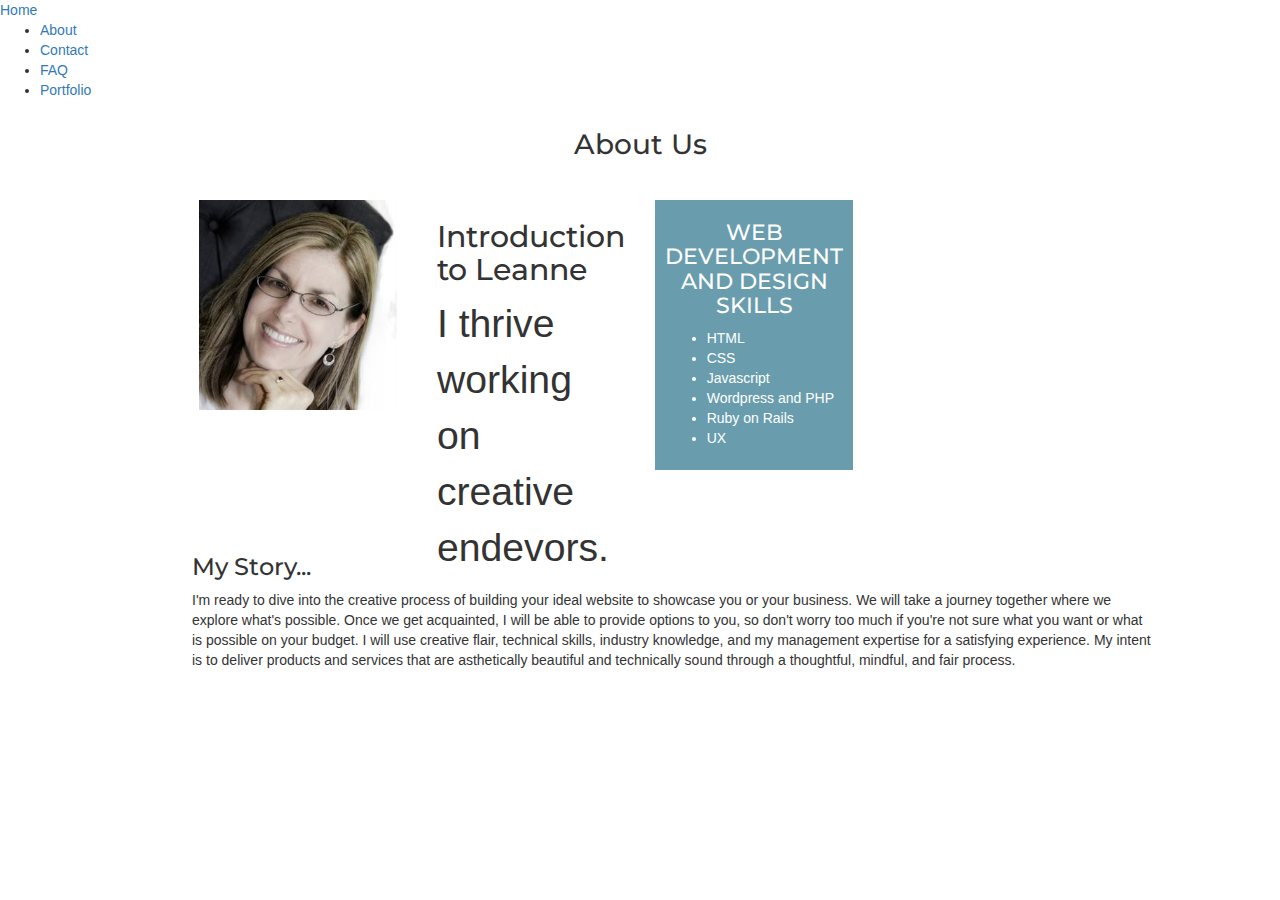
<file: about.html>
<!doctype <!DOCTYPE html>
<html lang="en">


<head>
	<meta charset="utf-8">

	<!-- the next line is for responsive websites. When you open some websites on the phone it auto
	displays the website zoomed all the way out. This metatag prevents that from happening. It keeps
	<i></i>nitial scale of website instead of simulating the size of a desktop screen -->
	<meta name="viewpoint" content="width=device-width, initial-scale=1">

	<title>Starpoint Designs</title>

	<!-- [if lt IE 9]>
		<script src="dist/html5shiv.js"></script>
	<![endif]-->


	<!-- Bootstrap core CSS -->
    <link rel="stylesheet" href="https://maxcdn.bootstrapcdn.com/bootstrap/3.3.5/css/bootstrap.min.css">


	<!-- Custom styles for this template go here -->
	<link rel="stylesheet" href="css/normalize.css">
    <link rel="stylesheet" href="css/styles.css">
    <link href='https://fonts.googleapis.com/css?family=Montserrat' rel='stylesheet' type='text/css'>

</head>


<body>

	<div class="nav">
        <a href="index.html">Home</a></li>  <!-- the href=# makes it link to itself -->
        <ul>
          <li><a href="#">About</a></li>   
          <li><a href="contact.html">Contact</a></li>   
          <li><a href="faq.html">FAQ</a></li>   
          <li><a href="portfolio.html">Portfolio</a></li> 
        </ul>

    </div><!-- /nav -->



	<div class="header">
		<h1> About Us</h1>
	</div><!-- end header -->


	<div class="container">
    	<div class="row" id="work">
			<div class="col-lg-3 col-xs-6"> 
				<div class="photo"> <img src="img/LeannePix.png" class="img-responsive"> 
				</div>
			</div>

			<div class="col-lg-3 col-xs-6"> 
				<div class="intro column"> 
					<h2>Introduction to Leanne</h2>
		 			<p>I thrive working on creative endevors.</p>
		 		</div>
		 	</div>

			<div class="col-lg-3 col-xs-6"> 
				<div class="skills column"> 
					<h3>Web Development and Design Skills</h3>
		 			<ul id="skill-list">
		 				<li> HTML
		 				<li> CSS
		 				<li> Javascript
		 				<li> Wordpress and PHP
		 				<li> Ruby on Rails
		 				<li> UX
		 			</ul>
		 	 	</div>
		 	</div>
		</div>
	</div>

	<div class="main-text">
		<h3> My Story...</h3>
		<p> I'm ready to dive into the creative process of building your ideal website to showcase you or your business. We will take a journey together where we explore what's possible. Once we get acquainted, I will be able to provide options to you, so don't worry too much if you're not sure what you want or what is possible on your budget. I will use creative flair, technical skills, industry knowledge, and my management expertise for a satisfying experience. My intent is to deliver products and services that are asthetically beautiful and technically sound through a thoughtful, mindful, and fair process. 
		</p>
	</div><!-- end main text -->



<!--
	<div class="container">

		<div class="image column">
			
			<div class="photo">
				<img src="img/LeannePix.png" alt="Leanne">
			</div>

		</div>

		<div class="intro column">
		 	<h2>Introduction to Leanne</h2>
		 	<p>I thrive working on creative endevors.</p>
		</div>

		<div class="skills column">
		 	<h3>Web Development and Design Skills</h3>
		 	<ul id="skill-list">
		 		<li> HTML
		 		<li> CSS
		 		<li> Javascript
		 		<li> Wordpress and PHP
		 		<li> Ruby on Rails
		 		<li> UX
		 	</ul>
		</div>

		-->

		

	</div><!-- end container -->

	<script src="https://ajax.googleapis.com/ajax/libs/jquery/1.11.3/jquery.min.js"></script>
	<script src="https://maxcdn.bootstrapcdn.com/bootstrap/3.3.5/js/bootstrap.min.js"></script>
</body>
</html>
</file>
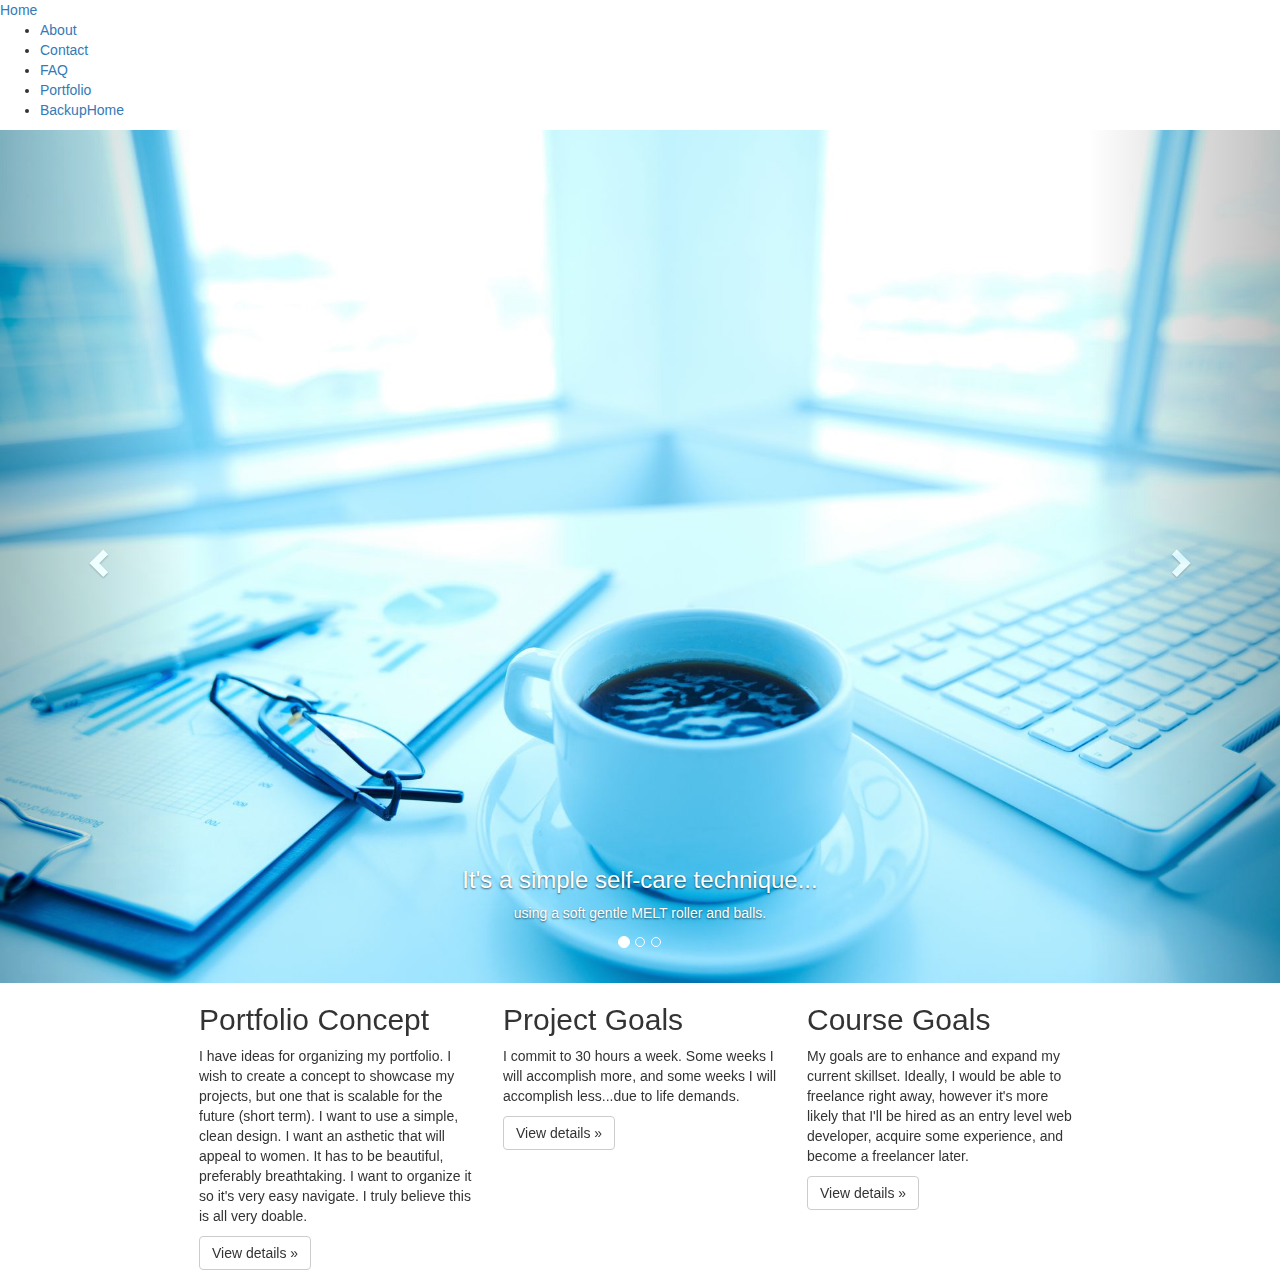
<file: bkindex.html>
<!DOCTYPE html>
<html lang="en">
  <head>
    <meta charset="utf-8">
    <meta http-equiv="X-UA-Compatible" content="IE=edge">
    <meta name="viewport" content="width=device-width, initial-scale=1">
    <!-- The above 3 meta tags *must* come first in the head; any other head content must come *after* these tags -->

    <title>Hello World!</title>

    <!-- Bootstrap core CSS -->
    <link rel="stylesheet" href="https://maxcdn.bootstrapcdn.com/bootstrap/3.3.5/css/bootstrap.min.css">

    <!-- Custom styles for this template go here -->
    <link rel="stylesheet" href="css/styles.css">

    <!-- HTML5 shim and Respond.js for IE8 support of HTML5 elements and media queries -->
    <!--[if lt IE 9]>
      <script src="https://oss.maxcdn.com/html5shiv/3.7.2/html5shiv.min.js"></script>
      <script src="https://oss.maxcdn.com/respond/1.4.2/respond.min.js"></script>
    <![endif]-->
  </head>

  <body>

    <!-- Main jumbotron for a primary marketing message or call to action -->
    <div class="nav">
        <a href="#">Home</a></li>  <!-- the href=# makes it link to itself -->
        <ul>
          <li><a href="about.html">About</a></li>   
          <li><a href="contact.html">Contact</a></li>  
          <li><a href="faq.html">FAQ</a></li> 
          <li><a href="portfolio.html">Portfolio</a></li> 
          <li><a href="bkindex.html">BackupHome</a></li> 

        </ul>

    </div><!-- /nav -->    




      <!--  
    <div class="jumbotron">
      <div class="container">
        <h1>Leanne Hardesty</h1>
        <p><strong>I'm a Software Support Specialist, Web Developer, and Project Manager from Southern California.</strong></p>

        <p>I thrive in the creative process of solving problems through software.

            When I'm not bringing beautiful things into existance, you'll find me teaching classes, exercising, or eating veggies straight out of my garden. </p>

      </div>  

      <div class="container">

          

        <p><a href="https://google.com">Learn more </a> </p>
        

      </div>
    </div>  

    -->

    <div class="container-fluid">
        <div id="carousel-example-generic" class="carousel slide" data-ride="carousel">
           
          <ol class="carousel-indicators">
            <li data-target="#carousel-example-generic" data-slide-to="0" class="active"></li>
            <li data-target="#carousel-example-generic" data-slide-to="1"></li>
            <li data-target="#carousel-example-generic" data-slide-to="2"></li>
          </ol>

           
          <div class="carousel-inner" role="listbox">
            <div class="item active">
              
              <div class="carousel-image"> <img src="img/OfficeScene4_reduced1940.jpg" alt="Woman"> </div>
              <div class="carousel-caption">

                <h3>It's a simple self-care technique...</h3>
                <p>using a soft gentle MELT roller and balls.</p>

              </div>
            </div>
            <div class="item">
              <div class="carousel-image"><img src="img/HighKeyCosmos3.jpg" alt="Serene"></div>
              <div class="carousel-caption">
                <h3>It takes only 10 minutes a day, 3 times a week...</h3>
                <p>You get in, then you get out.</p>
              </div>
            </div>
            <div class="item">
              <div class="carousel-image"><img src="img/OfficeScene3_reduced1940.jpg" alt="Couple"></div>
              <div class="carousel-caption">
                <h3>It makes your body stable and pain-free.</h3>
                <p>It's so easy, you're going to love it!</p>
              </div>
            </div>
          </div>

           
          <a class="left carousel-control" href="#carousel-example-generic" role="button" data-slide="prev">
            <span class="glyphicon glyphicon-chevron-left" aria-hidden="true"></span>
            <span class="sr-only">Previous</span>
          </a>
          <a class="right carousel-control" href="#carousel-example-generic" role="button" data-slide="next">
            <span class="glyphicon glyphicon-chevron-right" aria-hidden="true"></span>
            <span class="sr-only">Next</span>
          </a>
        </div>

    </div>  







    <div class="container">
      <!-- Example row of columns -->
      <div class="row">
        <div class="col-md-4">
          <h2>Portfolio Concept</h2>
          <p>I have ideas for organizing my portfolio. I wish to create a concept to showcase my projects, but one that is scalable for the future (short term).  I want to use a simple, clean design. I want an asthetic that will appeal to women. It has to be beautiful, preferably breathtaking. I want to organize it so it's very easy navigate.  I truly believe this is all very doable. </p>
          <p><a class="btn btn-default" href="#" role="button">View details &raquo;</a></p>
        </div><!-- /col -->
        <div class="col-md-4">
          <h2>Project Goals</h2>
          <p>I commit to 30 hours a week. Some weeks I will accomplish more, and some weeks I will accomplish less...due to life demands. </p>
          <p><a class="btn btn-default" href="#" role="button">View details &raquo;</a></p>
        </div><!-- /col -->
        <div class="col-md-4">
          <h2>Course Goals</h2>
          <p>My goals are to enhance and expand my current skillset. Ideally, I would be able to freelance right away, however it's more likely that I'll be hired as an entry level web developer, acquire some experience, and become a freelancer later.</p>
          <p><a class="btn btn-default" href="#" role="button">View details &raquo;</a></p>
        </div><!-- /col -->
      </div><!-- /row -->
    </div> <!-- /container -->

   


    <!-- ============================= -->
    <!-- All your JavaScript comes now -->
    <!-- ============================= -->
    <script src="https://ajax.googleapis.com/ajax/libs/jquery/1.11.3/jquery.min.js"></script>
    <!-- Bootstrap core JS -->

    <script src="https://maxcdn.bootstrapcdn.com/bootstrap/3.3.5/js/bootstrap.min.js"></script>

    <!-- Can place script tags with JavaScript files here -->

  </body>
</html>
</file>
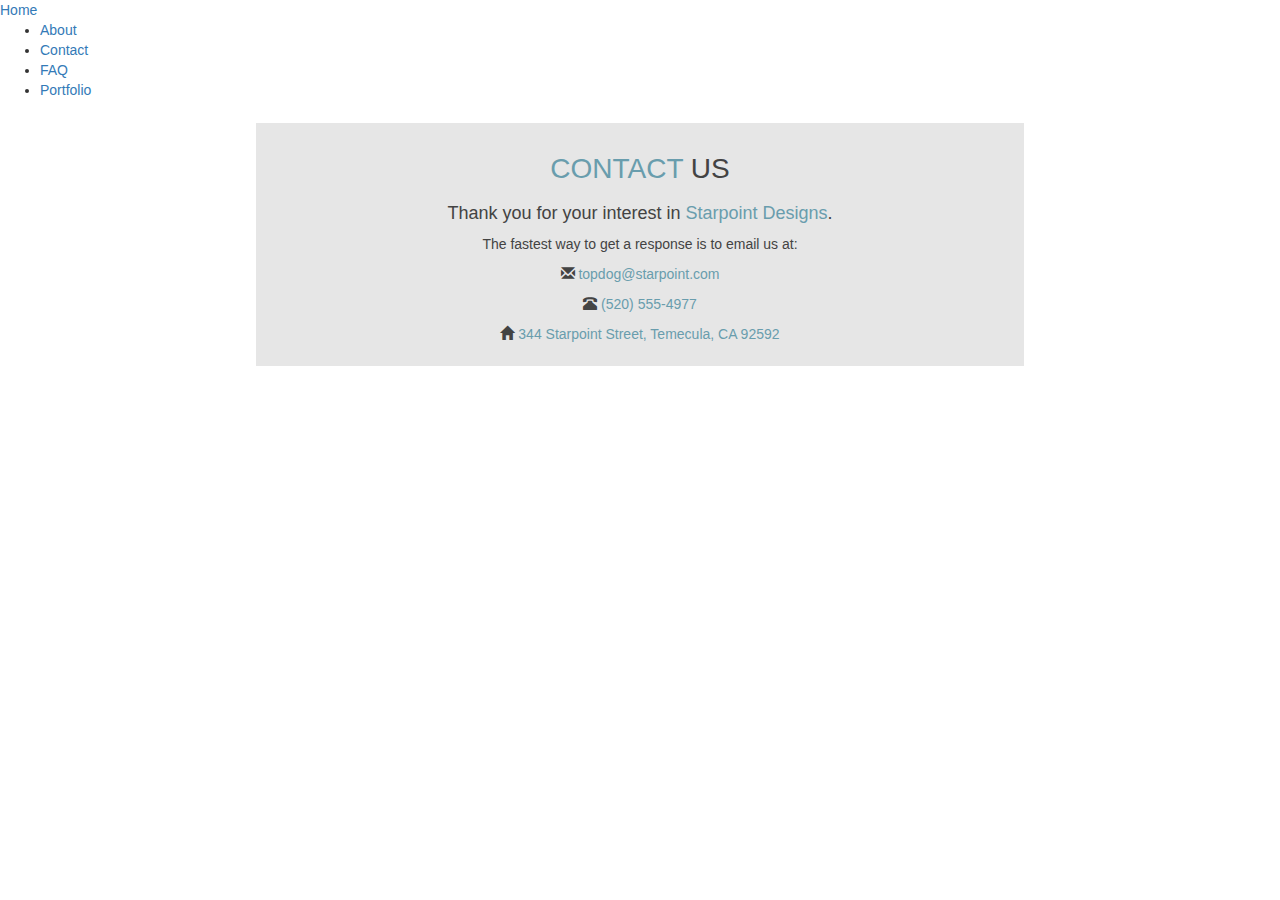
<file: contact.html>
<!doctype <!DOCTYPE html>
<html lang="en">


<head>
	<meta charset="utf-8">

	<!-- the next line is for responsive websites. When you open some websites on the phone it auto
	displays the website zoomed all the way out. This metatag prevents that from happening. It keeps
	<i></i>nitial scale of website instead of simulating the size of a desktop screen -->
	<meta name="viewpoint" content="width=device-width, initial-scale=1">

	<title>Starpoint Designs</title>



	<!-- [if lt IE 9]>
		<script src="dist/html5shiv.js"></script>
	<![endif]-->

	<!-- Bootstrap core CSS -->
    <link rel="stylesheet" href="https://maxcdn.bootstrapcdn.com/bootstrap/3.3.5/css/bootstrap.min.css">

	<!-- Custom styles for this template go here -->
	<link rel="stylesheet" href="css/normalize.css">
    <link rel="stylesheet" href="css/styles.css">
    <!-- <link href='https://fonts.googleapis.com/css?family=Montserrat' rel='stylesheet' type='text/css'> -->

</head>




<body>

	

    <div class="nav">
        <a href="index.html">Home</a></li>  <!-- the href=# makes it link to itself -->
        <ul>
          <li><a href="about.html">About</a></li>   
          <li><a href="#">Contact</a></li>   
          <li><a href="faq.html">FAQ</a></li> 
          <li><a href="portfolio.html">Portfolio</a></li> 
        </ul>
    </div><!-- /nav -->





	<div class="landing">
		<h1>
			<span style="color:#699dad">CONTACT</span>
			<span style="color:#434343">US</span>
		</h1>
  
	    <h4>Thank you for your interest in
			<span style="color:#699dad">Starpoint Designs</span>.</h4>
			<p>The fastest way to get a response is to email us at: </p>
			 <p><span class="glyphicon glyphicon-envelope"></span> 
			 <span style="color:#699dad">topdog@starpoint.com</span></p>
			<p><span class="glyphicon glyphicon-phone-alt"></span>
		    <span style="color:#699dad">(520) 555-4977</span></p>
		    <p><span class="glyphicon glyphicon-home"></span>
			<span style="color:#699dad">344 Starpoint Street, Temecula, CA 92592</span></p>
	</div>


	<script src="https://ajax.googleapis.com/ajax/libs/jquery/1.11.3/jquery.min.js"></script>
	<script src="https://maxcdn.bootstrapcdn.com/bootstrap/3.3.5/js/bootstrap.min.js"></script>
</body>
</html>
</file>
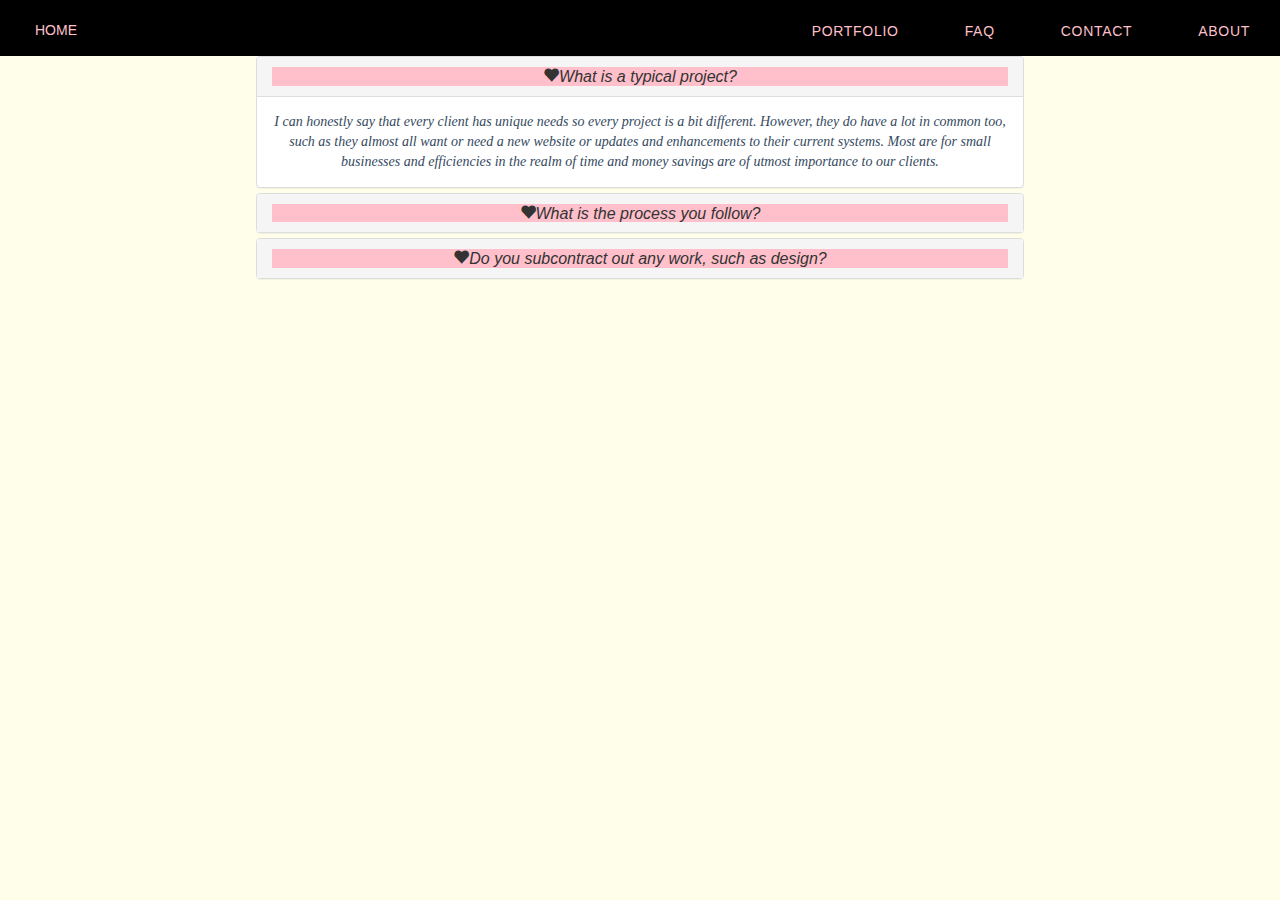
<file: faq.html>
<!doctype <!DOCTYPE html>
<html lang="en">


<head>
	<meta charset="utf-8">

	<!-- the next line is for responsive websites. When you open some websites on the phone it auto
	displays the website zoomed all the way out. This metatag prevents that from happening. It keeps
	<i></i>nitial scale of website instead of simulating the size of a desktop screen -->
	<meta name="viewpoint" content="width=device-width, initial-scale=1">

	<title>Starpoint Designs</title>



	<!-- [if lt IE 9]>
		<script src="dist/html5shiv.js"></script>
	<![endif]-->

	<!-- Bootstrap core CSS -->
    <link rel="stylesheet" href="https://maxcdn.bootstrapcdn.com/bootstrap/3.3.5/css/bootstrap.min.css">

	<!-- Custom styles for this template go here -->
	<link rel="stylesheet" href="css/normalize.css">
    <link rel="stylesheet" href="css/styles.css">
    <link rel="stylesheet" href="css/styles_faq.css">
    <!-- <link href='https://fonts.googleapis.com/css?family=Montserrat' rel='stylesheet' type='text/css'> -->

</head>




<body>

	<div class="nav">
        <a href="index.html">Home</a></li>  <!-- the href=# makes it link to itself -->
        <ul>
          <li><a href="about.html">About</a></li>   
          <li><a href="contact.html">Contact</a></li>   
          <li><a href="#">FAQ</a></li> 
          <li><a href="portfolio.html">Portfolio</a></li> 
        </ul>
    </div><!-- /nav -->


	<div class="FAQ_questions">
		<div class="panel-group" id="accordion">
  			<div class="panel panel-default">
    			<div class="panel-heading">
      				<h4 class="panel-title">
        				<a data-toggle="collapse" data-parent="#accordion" href="#collapseOne">
        					<span class="glyphicon glyphicon-heart"></span>What is a typical project?</a>
          				</a>
      				</h4>
    			</div>
    			<div id="collapseOne" class="panel-collapse collapse in">
      				<div class="panel-body">
        			I can honestly say that every client has unique needs so every project is a bit different. However, they do have a lot in common too, such as they almost all want or need a new website or updates and enhancements to their current systems. Most are for small businesses and efficiencies in the realm of time and money savings are of utmost importance to our clients.
      				</div>
    			</div>
  			</div>

  			<div class="panel panel-default">
    			<div class="panel-heading">
      				<h4 class="panel-title">
        				<a data-toggle="collapse" data-parent="#accordion" href="#collapseTwo">
        				<span class="glyphicon glyphicon-heart"></span>What is the process you follow?</a>
          				</a>
      				</h4>
    			</div>
    			<div id="collapseTwo" class="panel-collapse collapse">
      				<div class="panel-body">
        				There is an initial correspondance where I send out information so that the prospect can understand the process, the scope of work, the terms, and types of websites I develop. Then, there is an initial meeting, either in-person or via Skype where we get to know one another and talk about their business objectives. My intention is to understand what problems they need to solve. I tell them about the possibilities. Once they formally engage with me, we establish a timeline and the project begins. There is a time of discovery where we delve into their specific problems and requirements. A stage of iterative development follows along with procurement of any required hardware or hosting services. Testing the system is also an iterative process that occurs almost simultaneously. Once a module is tested, it is implemented on the staging server. When all modules are ready, the staging server becomes a site for a system test. Several cycles of testing occur before the final production-ready system is prepared and implemented.
      				</div>
    			</div>
  			</div>
  			<div class="panel panel-default">
    			<div class="panel-heading">
      				<h4 class="panel-title">
        				<a data-toggle="collapse" data-parent="#accordion" href="#collapseThree">
        					<span class="glyphicon glyphicon-heart"></span>Do you subcontract out any work, such as design?</a>
          				</a>
      				</h4>
    			</div>
    			<div id="collapseThree" class="panel-collapse collapse">
      				<div class="panel-body">
        				We handle all work in-house, although at our busiest times of the year we sometimes bring in trusted independent contractors, whom we work with frequently, to meet staffing needs.
      				</div>
    			</div>
  			</div>
		</div>
	</div>

	<script src="https://ajax.googleapis.com/ajax/libs/jquery/1.11.3/jquery.min.js"></script>
	<script src="https://maxcdn.bootstrapcdn.com/bootstrap/3.3.5/js/bootstrap.min.js"></script>
</body>
</html>
</file>
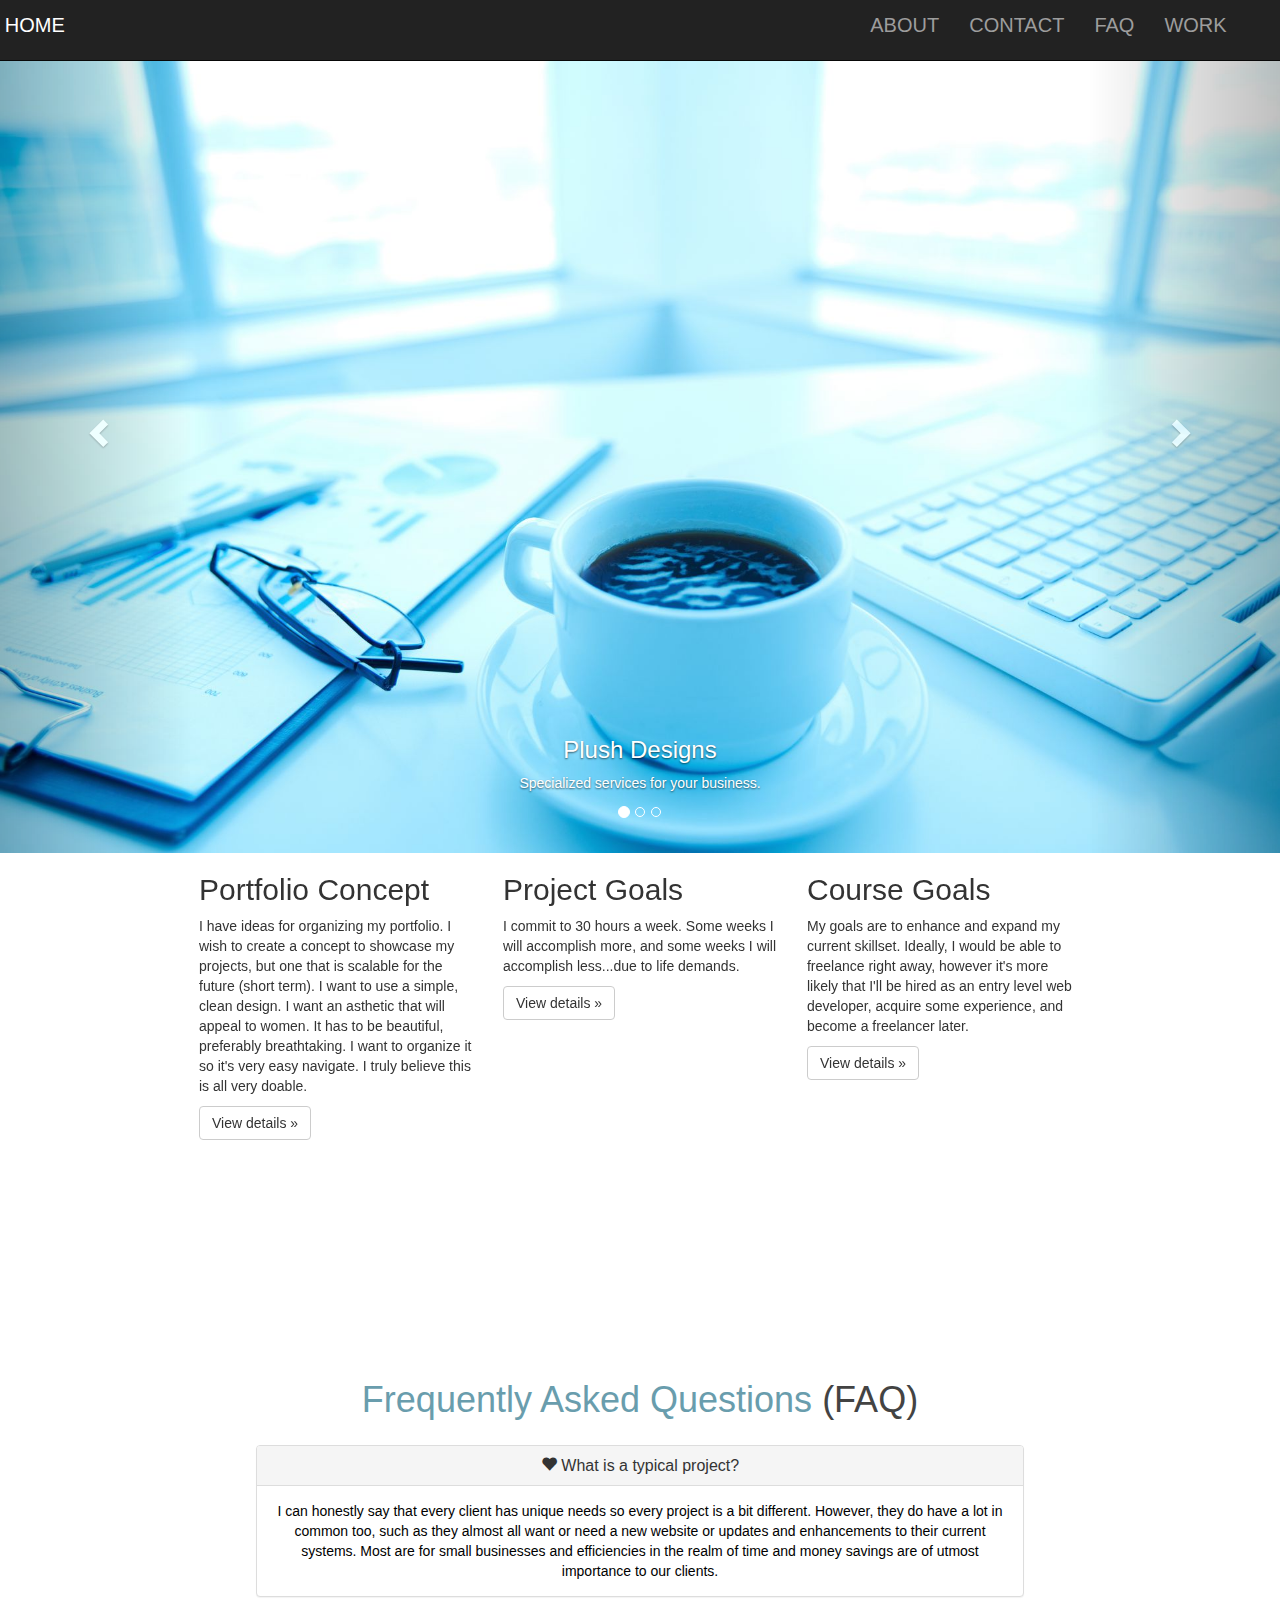
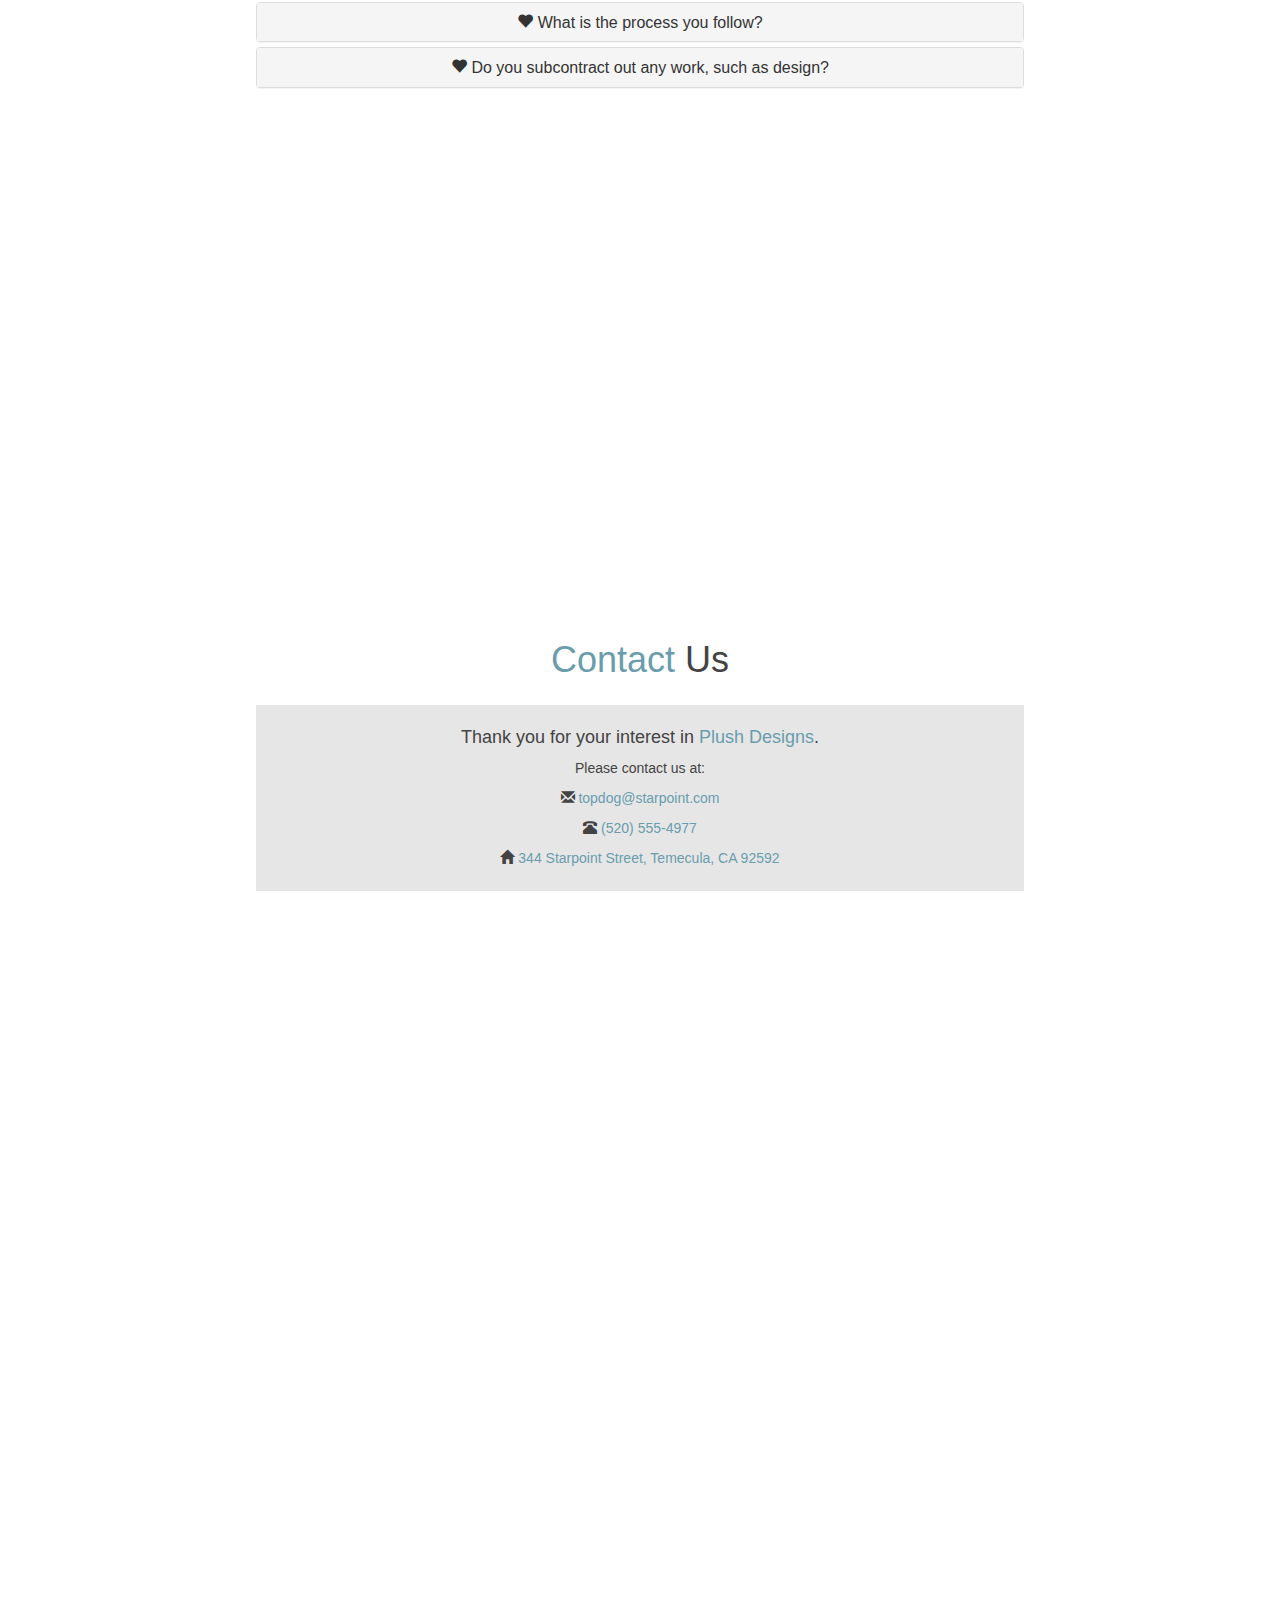
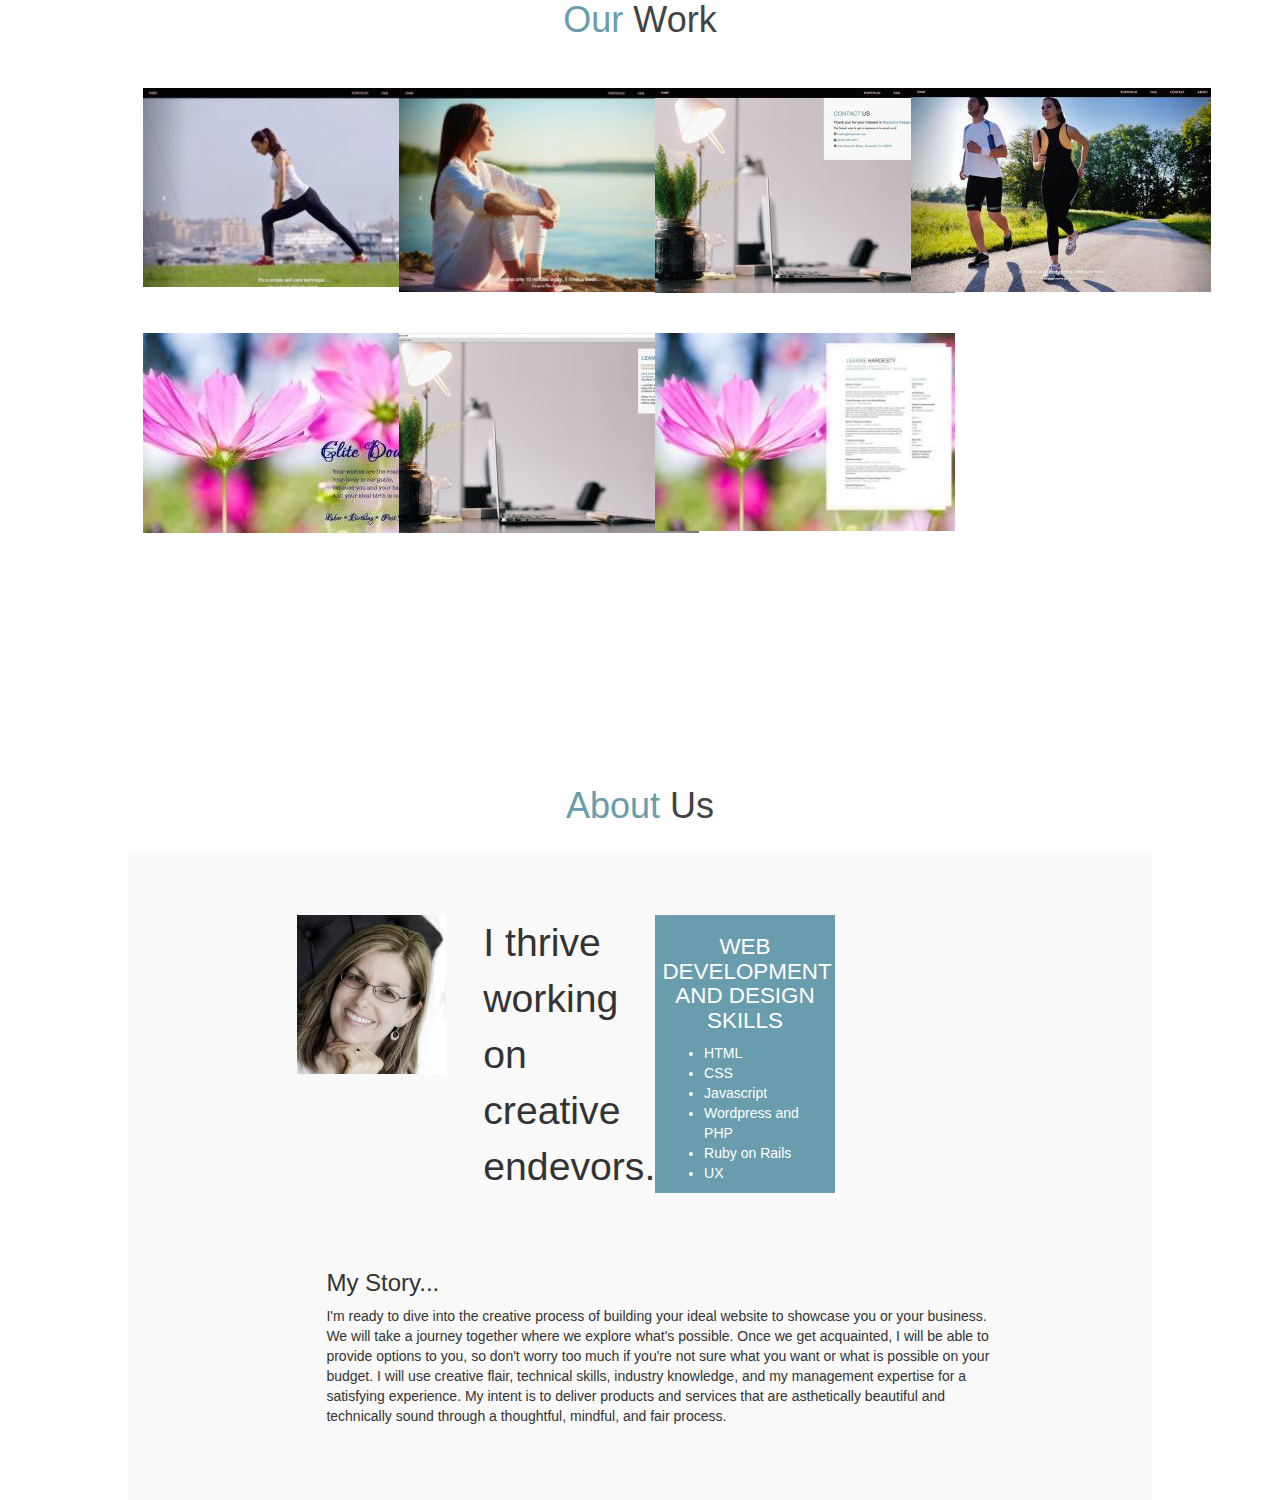
<file: oldindex.html>
<!DOCTYPE html>
<html lang="en">
  <head>
    <meta charset="utf-8">
    <meta http-equiv="X-UA-Compatible" content="IE=edge">
    <meta name="viewport" content="width=device-width, initial-scale=1">
    <!-- The above 3 meta tags *must* come first in the head; any other head content must come *after* these tags -->

    <title> Plush!</title>

    <!-- Bootstrap core CSS -->
    <link rel="stylesheet" href="https://maxcdn.bootstrapcdn.com/bootstrap/3.3.5/css/bootstrap.min.css">

    <!-- Custom styles for this template go here -->
    <link rel="stylesheet" href="css/styles.css">

    <!-- HTML5 shim and Respond.js for IE8 support of HTML5 elements and media queries -->
    <!--[if lt IE 9]>
      <script src="https://oss.maxcdn.com/html5shiv/3.7.2/html5shiv.min.js"></script>
      <script src="https://oss.maxcdn.com/respond/1.4.2/respond.min.js"></script>
    <![endif]-->
  </head>

  

  <body data-spy="scroll" data-target=".navbar">


  <!--navbar starts here-->
  <nav class="navbar navbar-inverse navbar-fixed-top" role="navigation">

    <div class="container-fluid"> <!-- nav container -->
      <div class="navbar-header">
        <button type="button" class="navbar-toggle" data-toggle="collapse" data-target=".navbar-collapse">
          <span class="sr-only">Toggle navigation</span>
          <span class="icon-bar"></span>
          <span class="icon-bar"></span>
          <span class="icon-bar"></span>

        </button>
        
      </div> <!-- end navbar-header -->



      <div class="navbar-collapse collapse">
        <ul class="projectName navbar-brand navbar-left">
          <li><a href="#home">Home</a></li>
        </ul>

        <ul class="nav navbar-nav navbar-right">
          <li><a href="#about">About</a></li>   
          <li><a href="#contact">Contact</a></li>  
          <li><a href="#faq">FAQ</a></li> 
          <li><a href="#work">Work</a></li>
        </ul>
      </div> <!-- end nav -->

    </div> <!--end nav container -->
       
  </nav> <!-- end navbar-->




    <!--  
    <div class="nav">
        <a href="index.html">Home</a></li>   
        

    </div>  -->    





    <!-- carousel -->

    <div class="container-fluid " id="home">
        <div id="carousel-example-generic" class="carousel slide" data-ride="carousel">
           
          <ol class="carousel-indicators">
            <li data-target="#carousel-example-generic" data-slide-to="0" class="active"></li>
            <li data-target="#carousel-example-generic" data-slide-to="1"></li>
            <li data-target="#carousel-example-generic" data-slide-to="2"></li>
          </ol>

           
          <div class="carousel-inner" role="listbox">

            <div class="item active">
              <div class="carousel-image"> 
                <img src="img/OfficeScene4_reduced1940.jpg" alt="Woman"> 
              </div>
              <div class="carousel-caption">
                <h3>Plush Designs </h3>
                <p>Specialized services for your business.</p>
              </div>
            </div>

            <div class="item">
              <div class="carousel-image">
                <img src="img/OfficeScene2_1940.jpg" alt="Serene">
              </div>
              <div class="carousel-caption">
                <h3>Website design, development, and support.</h3>
                <p>It starts with a feeling...</p>
              </div>
            </div>

            <div class="item">
              <div class="carousel-image">
                <img src="img/OfficeScene3_reduced1940.jpg" alt="Couple">
              </div>
              <div class="carousel-caption">
                <h3>Solving your business problems...</h3>
                <p>Transforming ideas into solutions.</p>
              </div>
            </div>
          </div>

           
          <a class="left carousel-control" href="#carousel-example-generic" role="button" data-slide="prev">
            <span class="glyphicon glyphicon-chevron-left" aria-hidden="true"></span>
            <span class="sr-only">Previous</span>
          </a>
          <a class="right carousel-control" href="#carousel-example-generic" role="button" data-slide="next">
            <span class="glyphicon glyphicon-chevron-right" aria-hidden="true"></span>
            <span class="sr-only">Next</span>
          </a>
        </div>
    </div>  
    <!-- end carousel -->


    <div class="container">
      <!-- Example row of columns -->
      <div class="row">
        <div class="col-md-4">
          <h2>Portfolio Concept</h2>
          <p>I have ideas for organizing my portfolio. I wish to create a concept to showcase my projects, but one that is scalable for the future (short term).  I want to use a simple, clean design. I want an asthetic that will appeal to women. It has to be beautiful, preferably breathtaking. I want to organize it so it's very easy navigate.  I truly believe this is all very doable. </p>
          <p><a class="btn btn-default" href="#" role="button">View details &raquo;</a></p>
        </div><!-- /col -->
        <div class="col-md-4">
          <h2>Project Goals</h2>
          <p>I commit to 30 hours a week. Some weeks I will accomplish more, and some weeks I will accomplish less...due to life demands. </p>
          <p><a class="btn btn-default" href="#" role="button">View details &raquo;</a></p>
        </div><!-- /col -->
        <div class="col-md-4">
          <h2>Course Goals</h2>
          <p>My goals are to enhance and expand my current skillset. Ideally, I would be able to freelance right away, however it's more likely that I'll be hired as an entry level web developer, acquire some experience, and become a freelancer later.</p>
          <p><a class="btn btn-default" href="#" role="button">View details &raquo;</a></p>
        </div><!-- /col -->
      </div><!-- /row -->
    </div> <!-- /container -->


    <br><br><br><br><br><br><br><br>    

      

    <!-- FAQ section -->

    <div class="container-fluid anchor" id="faq">

        <div class="section-title">
          <h1>
            <span style="color:#699dad">Frequently Asked Questions</span>
            <span style="color:#434343">(FAQ)</span>
          </h1>
        </div>
        <div class="faq">
          <div class="FAQ_questions">
              
            <div class="panel-group" id="accordion">
                <div class="panel panel-default">
                  <div class="panel-heading">
                      <h4 class="panel-title">
                        <a data-toggle="collapse" data-parent="#accordion" href="#collapseOne">
                          <span class="glyphicon glyphicon-heart"></span> What is a typical project?</a>
                          </a>
                      </h4>
                  </div>
                  <div id="collapseOne" class="panel-collapse collapse in">
                      <div class="panel-body">
                      I can honestly say that every client has unique needs so every project is a bit different. However, they do have a lot in common too, such as they almost all want or need a new website or updates and enhancements to their current systems. Most are for small businesses and efficiencies in the realm of time and money savings are of utmost importance to our clients.
                      </div>
                  </div>
                </div>

                <div class="panel panel-default">
                  <div class="panel-heading">
                      <h4 class="panel-title">
                        <a data-toggle="collapse" data-parent="#accordion" href="#collapseTwo">
                        <span class="glyphicon glyphicon-heart"></span> What is the process you follow?</a>
                          </a>
                      </h4>
                  </div>
                  <div id="collapseTwo" class="panel-collapse collapse">
                      <div class="panel-body">
                        There is an initial correspondance where I send out information so that the prospect can understand the process, the scope of work, the terms, and types of websites I develop. Then, there is an initial meeting, either in-person or via Skype where we get to know one another and talk about their business objectives. My intention is to understand what problems they need to solve. I tell them about the possibilities. Once they formally engage with me, we establish a timeline and the project begins. There is a time of discovery where we delve into their specific problems and requirements. A stage of iterative development follows along with procurement of any required hardware or hosting services. Testing the system is also an iterative process that occurs almost simultaneously. Once a module is tested, it is implemented on the staging server. When all modules are ready, the staging server becomes a site for a system test. Several cycles of testing occur before the final production-ready system is prepared and implemented.
                      </div>
                  </div>
                </div>
                <div class="panel panel-default">
                  <div class="panel-heading">
                      <h4 class="panel-title">
                        <a data-toggle="collapse" data-parent="#accordion" href="#collapseThree">
                          <span class="glyphicon glyphicon-heart"></span> Do you subcontract out any work, such as design?</a>
                          </a>
                      </h4>
                  </div>
                  <div id="collapseThree" class="panel-collapse collapse">
                      <div class="panel-body">
                        We handle all work in-house, although at our busiest times of the year we sometimes bring in trusted independent contractors, whom we work with frequently, to meet staffing needs.
                      </div>
                  </div>
                </div>
            </div>
          </div>
        </div>
      </div>


         <br><br><br><br><br><br><br><br>    

<!--  Contacts section -->


    <div class="container-fluid anchor" id="contact">
      <div class="section-title">
          <h1>
            <span style="color:#699dad">Contact</span>
            <span style="color:#434343">Us</span>
          </h1>
        </div>
      <div class="contact" >
        <div class="landing">
      
          <h4>Thank you for your interest in
          <span style="color:#699dad">Plush Designs</span>.</h4>
          <p>Please contact us at: </p>
           <p><span class="glyphicon glyphicon-envelope"></span> 
           <span style="color:#699dad">topdog@starpoint.com</span></p>
          <p><span class="glyphicon glyphicon-phone-alt"></span>
            <span style="color:#699dad">(520) 555-4977</span></p>
            <p><span class="glyphicon glyphicon-home"></span>
          <span style="color:#699dad">344 Starpoint Street, Temecula, CA 92592</span></p>
        </div>
      </div>
    </div>




     <br><br><br><br><br><br><br><br> 


<!-- Work/portfolio section -->

    <div class="container-fluid anchor" id="work">
      <div class="section-title">
          <h1>
            <span style="color:#699dad">Our</span>
            <span style="color:#434343">Work</span>
          </h1>
      </div>

      <div class="row" id="work">
        <div class="col-md-3 col-xs-6"> <div class="portfolio-image"> <img src="img/PortfolioExample1.jpg" class="img-responsive"> </div></div>
        <div class="col-md-3 col-xs-6"> <div class="portfolio-image"> <img src="img/PortfolioExample2.jpg" class="img-responsive"> </div></div>
        <div class="col-md-3 col-xs-6"> <div class="portfolio-image"> <img src="img/PortfolioExample3.jpg" class="img-responsive"> </div></div>
        <div class="col-md-3 col-xs-6"> <div class="portfolio-image"> <img src="img/PortfolioExample4.jpg" class="img-responsive"> </div></div>
      </div>
      <div class="row" id="work">
        <div class="col-md-3 col-xs-6"> <div class="portfolio-image"> <img src="img/PortfolioExample5.jpg" class="img-responsive"> </div></div>
        <div class="col-md-3 col-xs-6"> <div class="portfolio-image"> <img src="img/PortfolioExample10.jpg" class="img-responsive"> </div></div>
        <div class="col-md-3 col-xs-6"> <div class="portfolio-image"> <img src="img/PortfolioExample7.jpg" class="img-responsive"> </div></div>
      </div>
    </div>




<br><br><br><br><br><br><br><br> 






    <!-- About section -->
    <div class="container-fluid anchor" id="about">
      <div class="section-title">
          <h1>
            <span style="color:#699dad">About</span>
            <span style="color:#434343">Us</span>
          </h1>
      </div>
      <div class="about">
        <div class="row" >
          <div class="col-lg-3 col-xs-6"> 
            <div class="photo"> <img src="img/LeannePix.png" class="img-responsive"> 
            </div>
          </div>
          <div class="col-lg-3 col-xs-6"> 
            <div class="intro column"> 
              
              <p>I thrive working on creative endevors.</p>
            </div>
          </div>
          <div class="col-lg-3 col-xs-6"> 
            <div class="skills column"> 
              <h3>Web Development and Design Skills</h3>
              <ul id="skill-list">
                <li> HTML
                <li> CSS
                <li> Javascript
                <li> Wordpress and PHP
                <li> Ruby on Rails
                <li> UX
              </ul>
            </div>
          </div>
        </div>
        <div class="main-text">
          <h3> My Story...</h3>
          <p> I'm ready to dive into the creative process of building your ideal website to showcase you or your business. We will take a journey together where we explore what's possible. Once we get acquainted, I will be able to provide options to you, so don't worry too much if you're not sure what you want or what is possible on your budget. I will use creative flair, technical skills, industry knowledge, and my management expertise for a satisfying experience. My intent is to deliver products and services that are asthetically beautiful and technically sound through a thoughtful, mindful, and fair process. 
          </p>
        </div><!-- end main text -->
      </div>
    
      
    </div>


    </div>

    </div>

    </div>  







    <div class="container">
      <!-- Example row of columns -->
     

    </div> <!-- /container -->

   


    <!-- ============================= -->
    <!-- All your JavaScript comes now -->
    <!-- ============================= -->
    <script src="https://ajax.googleapis.com/ajax/libs/jquery/1.11.3/jquery.min.js"></script>
    <!-- Bootstrap core JS -->

    <script src="https://maxcdn.bootstrapcdn.com/bootstrap/3.3.5/js/bootstrap.min.js"></script>

    <!-- Can place script tags with JavaScript files here -->

    <!-- for smooth scrolling -->
    <script type="text/javascript">
      var $root = $('html, body');
        $('.navbar-nav a').click(function() {
            var href = $.attr(this, 'href');
            $root.animate({
                scrollTop: $(href).offset().top
            }, 500, function () {
                window.location.hash = href;
            });
            return false;
        });
    </script>



  </body>
</html>
</file>
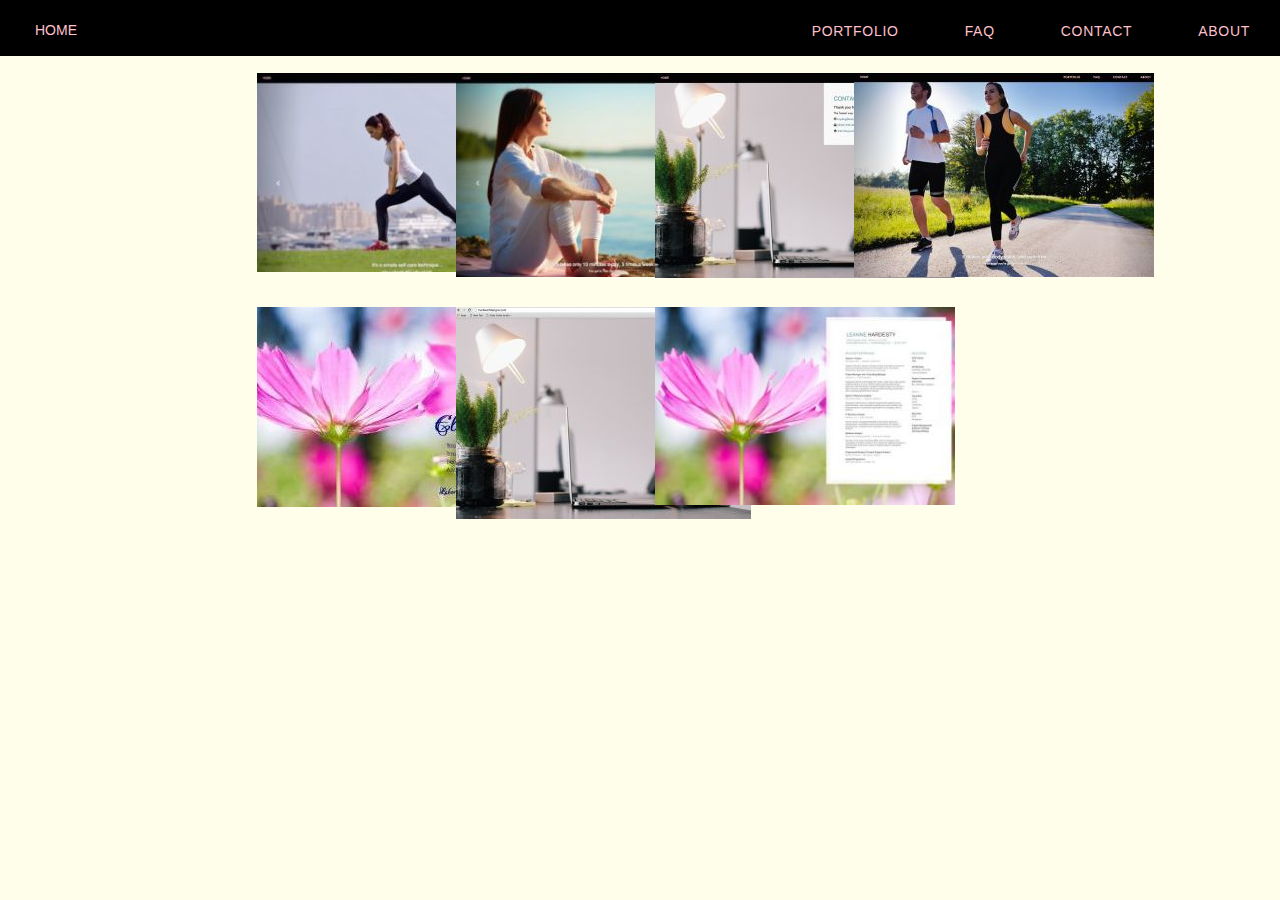
<file: Portfolio.html>
<!doctype <!DOCTYPE html>
<html lang="en">


<head>
	<meta charset="utf-8">

	<!-- the next line is for responsive websites. When you open some websites on the phone it auto
	displays the website zoomed all the way out. This metatag prevents that from happening. It keeps
	<i></i>nitial scale of website instead of simulating the size of a desktop screen -->
	<meta name="viewpoint" content="width=device-width, initial-scale=1">

	<title>Starpoint Designs</title>



	<!-- [if lt IE 9]>
		<script src="dist/html5shiv.js"></script>
	<![endif]-->

	<!-- Bootstrap core CSS -->
    <link rel="stylesheet" href="https://maxcdn.bootstrapcdn.com/bootstrap/3.3.5/css/bootstrap.min.css">

	<!-- Custom styles for this template go here -->
	<link rel="stylesheet" href="css/normalize.css">
    <link rel="stylesheet" href="css/styles.css">
    <link rel="stylesheet" href="css/styles_faq.css">
    <!-- <link href='https://fonts.googleapis.com/css?family=Montserrat' rel='stylesheet' type='text/css'> -->

</head>

<body>

	<div class="nav">
        <a href="index.html">Home</a></li>  <!-- the href=# makes it link to itself -->
        <ul>
          <li><a href="about.html">About</a></li>   
          <li><a href="contact.html">Contact</a></li>   
          <li><a href="FAQ.html">FAQ</a></li>
          <li><a href="#">Portfolio</a></li> 
        </ul>
    </div>



    <div class="container">
    	<div class="row" id="work">

    			<div class="col-md-3 col-xs-6"> <div class="portfolio-image"> <img src="img/PortfolioExample1.jpg" class="img-responsive"> </div></div>


				<div class="col-md-3 col-xs-6"> <div class="portfolio-image"> <img src="img/PortfolioExample2.jpg" class="img-responsive"> </div></div>
				<div class="col-md-3 col-xs-6"> <div class="portfolio-image"> <img src="img/PortfolioExample3.jpg" class="img-responsive"> </div></div>
				<div class="col-md-3 col-xs-6"> <div class="portfolio-image"> <img src="img/PortfolioExample4.jpg" class="img-responsive"> </div></div>
				<div class="col-md-3 col-xs-6"> <div class="portfolio-image"> <img src="img/PortfolioExample5.jpg" class="img-responsive"> </div></div>
				<div class="col-md-3 col-xs-6"> <div class="portfolio-image"> <img src="img/PortfolioExample6.jpg" class="img-responsive"> </div></div>
				<div class="col-md-3 col-xs-6"> <div class="portfolio-image"> <img src="img/PortfolioExample7.jpg" class="img-responsive"> </div></div>
			
    	</div>




    </div>
	
	
		


	<script src="https://ajax.googleapis.com/ajax/libs/jquery/1.11.3/jquery.min.js"></script>
	<script src="https://maxcdn.bootstrapcdn.com/bootstrap/3.3.5/js/bootstrap.min.js"></script>
</body>
</html>
</file>
<file: css/styles.css>
/* styles.css */


.container-fluid {
	padding: 0;

}


body {
	
	position: relative;
}



/* Navigation */
.navbar-nav {
	 
	text-transform: uppercase;
	color: white;
	margin-right: 3%;
	font-size: 20px;

}

.navbar-inverse .navbar-nav>li>a{
clear: left;

}

.navbar-right {
padding-left: 2%;

}

.projectName {
	text-transform: uppercase;

}

.projectName a {
	color: white;
	margin-left: 7%;
	font-size: 20px;
	list-style-type: none;
	padding-left: 1%; 
	margin-bottom: 0;
}



/* Carousel */

.carousel-image{height:100%; width:100%;}
.carousel img{
width: 100%;
}
 
	






/* Section title formatting */
.section-title {
	margin-bottom: 2%;
	text-align: center;
	margin-left: 25%;
	margin-right: 25%;
}



/* FAQ or Learn More section */
.learn-more {
  text-align: center;
  float: left;
  margin-left: 37%;
}

.FAQ_questions {
	 margin-left: 20%;
	 margin-right: 20%;
	 text-align: center;
}

#faq{
    background-image: url("../img/ComputerImage.jpg");
/*Add a background image*/
    background-attachment: fixed;
/*Give the background a fixed position does it not scroll when you scroll*/
    background-size: cover;
/*Have the background cover the entire div section*/
    color: black;
/*Change the color of the text on top so it is readable, and adjust the padding as needed.*/
    /* padding:100px; */
    padding-top: 50px;
    height: 700px;
}

/* Resume in learn more section */
.modal-button {
	margin-right: -28%;
  float: right;
  padding: 15px;
}


.modal-dialog {
	color: white;
	padding-top: 150px;

}

#modalembed {
    height: 500px;
    width: 100%;
    padding: 10px;
}



/* About section  */
.about {
	padding: 5%;
	background: rgba(192,192,192,0.1);
	margin-left: 10%;
	margin-right: 10%;
}

.about .col-md-3 {
	margin: 4%
}

.skills {
	background-color: #699dad;
	color: #FFF;
	padding: 3%;
	min-width: 180px;
}

.main-text {
	clear: both;
	padding-top: 5%;
	padding-left: 5%;
	position: static;
	width: 80%;
	margin-left: 10%;
	 
}


#skill-list {
	margin-left: 1%;
}


.intro p {
	font-family: Futura, Helvetica, Arial, sans-serif;
	font-size: 280%;
	font-weight: 100;
	-webkit-margin-before: 0;
}

.skills h3 {
	text-align: center;
	text-transform: uppercase;
	font-size: 160%;
	

}


/* contact form */

.form-control {
	width: 80%;

	} 


.landing {
	 
    padding: 1%; 
    border-radius: 0;
	background: rgba(192,192,192,0.4);
 	margin-top:  1%;
	color: #434343;
	margin-left: 20%;
	margin-right: 20%;
	text-align: center;
	min-width: 250px;
    
}


.landing h3 {
	text-align: center;
	margin-right: 30%;
	margin-left: 10%;
}

#submitbutton {
	text-align: center;
	margin-right: 30%;
	margin-left: 10%;
}

#contact{
    background-image: url("../img/ContactsImage.jpg");
/*Add a background image*/
    background-attachment: fixed;
/*Give the background a fixed position does it not scroll when you scroll*/
    background-size: cover;
/*Have the background cover the entire div section*/
    color: white;
/*Change the color of the text on top so it is readable, and adjust the padding as needed.*/
    /* padding:100px; */
    padding-top: 50px;
    height: 800px;
}

.form-group {
	text-align: center;
}

/* Google map in contact section */
#map {
  height: 300px;
  width: 100%;
}



/* Work section */
.portfolio-image {

	margin-top: 10%;
	margin-bottom: 10%; 
	height: 200px;
	width: 300px;

}

.photo {
	align-items: center;
}


/* in Work section these refer to work.js
.work-img {
  display: block; /* needed to center the element with margin */
  margin: auto; /* center the image inside the column if it's smaller */
  max-width: 200px; /* needs to be set to the width of your image files if they are relatively small */
  position: relative; /* is needed for .info position: absolute to work */
}
.info {
  position: absolute; /* let's us move the text around and not worry about the image */
  top: 15%; /* position the text 15% away from the top */
  left: 22%;
  color: #fff; 
  font-family:Futura;
  text-transform:uppercase;
  font-weight:700;
  letter-spacing:0.5em;
  line-height:1.6;
  display: none;
}

.proj-title {
	font-weight:100;
}




.anchor {
	padding-top: 50px;
}


/* video section */
.video {
	text-align: center;
	padding: 5%;
}


/* Typography */
h1,
h2,
h3,
h4 {
    font-family: Futura, Helvetica, Arial, sans-serif;
    font-family: 'Montserrat', sans-serif;
}

p, 
li {
    font-family: Georgia, Cambria, Didot, serif;
    font-family: Futura, Helvetica, Arial, sans-serif;
}

/* Rows and columns */

.header h1 {
    text-align: center;
    margin-bottom: 40px;
}



.column {

	display: inline-block;
	float: left;
	width: 100%;
	padding: 0 5%;
	height: 30%;
}



.row {
	margin-left: 10%;
	margin-right: 10%;

}



/* Footer */

.footer p {
	text-align: center;
	font-size: 20px;

}


/* Social Media */

.twitterbutton {
	text-align: center;
}

.facebookbutton {
	text-align: center;
	margin-left: 15%;
}


.copyright {
	text-align: left;
	margin-left: 10%;
}
</file>
<file: css/styles_faq.css>
* { box-sizing: border-box; }

body {
	background-color: #fffeea;
	color: #34495e;
	padding-top: 56px;
}


.panel-body {
	font-family: "Times New Roman", Cambria, Didot, serif;
	font-style: italic;
}

.panel-title {
	background-color: pink;
	font-style: oblique;
}



.nav {
	background-color: black;
	width: 100%;
	position: fixed;
	top: 0;
	z-index: 1;
	
}

.nav ul li {
	display: inline-block;
	text-transform: uppercase;
	letter-spacing: 0.05em;
	padding: 1px 30px 15px 1px;
	float: right;
}

.nav ul li a {
	color: pink;
}

.nav a {
	float: left;
	color: pink;
	text-transform: uppercase;
	margin-left: 20px;
	margin-bottom: 0px;
	padding: 20px 0px 0px 15px;
	transition: color 600ms;
	-webkit-transition: color 600ms;
}

.nav a:hover {
	color: #ff0;
	text-decoration: none;
}


.container {
    width: 80%;
    margin: 0 auto;
     
}

.header h1 {
    text-align: center;
    margin-bottom: 40px;
}

.image {
	display: inline-block;
	float: left;
	position: relative;
	height: 100%;
	width: 100%; 
}

.column {

	display: inline-block;
	float: left;
	width: 30%;
	padding: 0 20px;
	height: 300px;
}

.skills {
	background-color: #5AD4C2;
	color: #FFF;
	padding: 10px;
}

.main-text {
	clear: both;
	padding-top: 60px;
	padding-left: 20px;
	position: static;
	width: 90%;
	 
}

.photo {
	width: 100%;
	 
}
#skill-list {
	margin-left: 50px;
}

/* Typography */
h1,
h2,
h3 {
    font-family: Futura, Helvetica, Arial, sans-serif;
    font-family: 'Montserrat', sans-serif;
}

p, 
li {
    font-family: Georgia, Cambria, Didot, serif;
    font-family: Futura, Helvetica, Arial, sans-serif;
}

.intro p {
	font-family: Futura, Helvetica, Arial, sans-serif;
	font-size: 3em;
	font-weight: 100;
	-webkit-margin-before: 0;
}

.skills h3 {
	text-align: center;
	text-transform: uppercase;

}
</file>
